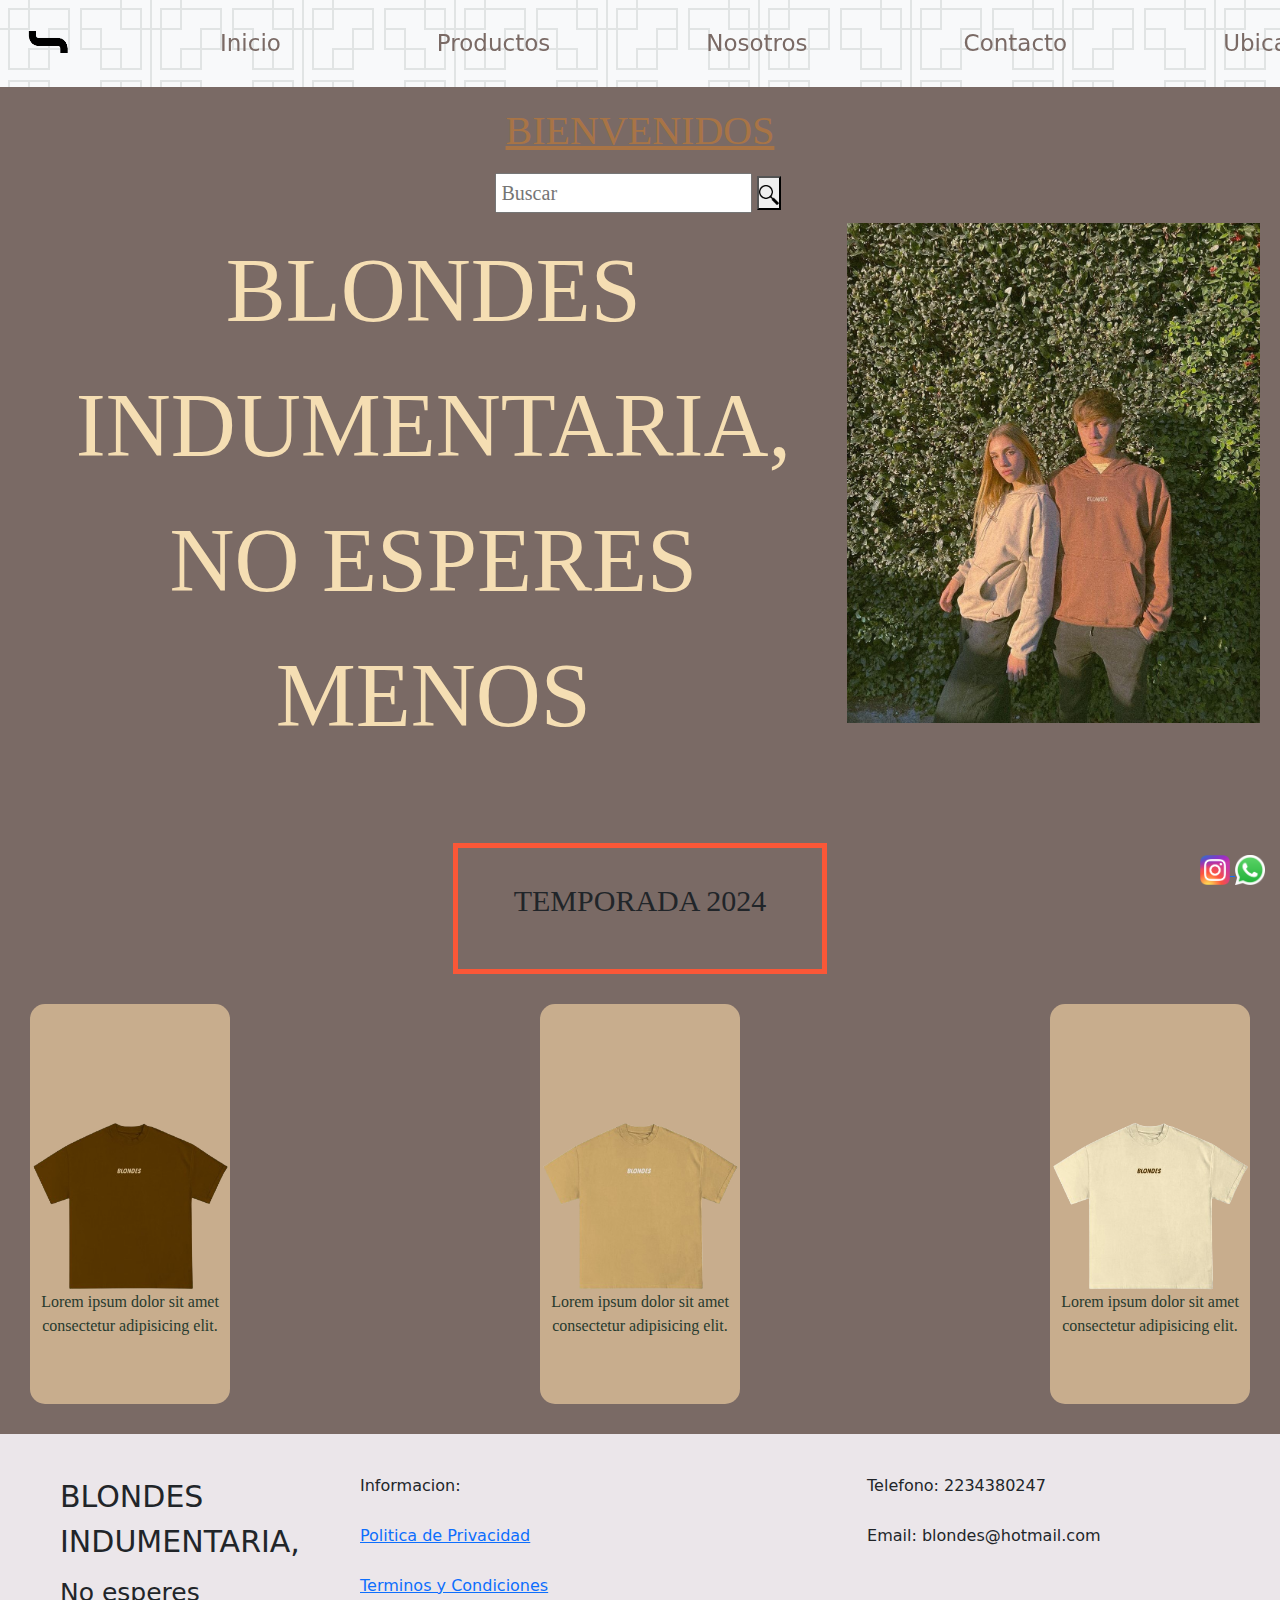
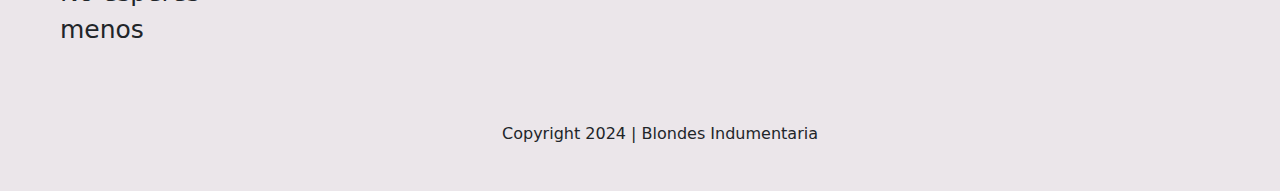
<file: index.html>
<!DOCTYPE html>
<html lang="en">

<head>
    <meta charset="UTF-8">
    <meta name="viewport" content="width=device-width, initial-scale=1.0">
    <title>Inicio | Blondes</title>

    <link href="https://cdn.jsdelivr.net/npm/bootstrap@5.3.3/dist/css/bootstrap.min.css" rel="stylesheet"
        integrity="sha384-QWTKZyjpPEjISv5WaRU9OFeRpok6YctnYmDr5pNlyT2bRjXh0JMhjY6hW+ALEwIH" crossorigin="anonymous">

    <link rel="stylesheet" href="./css/style.css">
    <link rel="icon" href="./assets/img/logo.jpeg">
</head>

<body>

    <header class="position-sticky">
        <nav class="navbar navbar-expand-lg bg-body-tertiary">
            <div class="container-fluid">
                <a href="./index.html">
                    <img src="./assets/img/logo-removebg-preview.png" alt="Logo" class="logoHeader">
                </a>
                <button class="navbar-toggler" type="button" data-bs-toggle="collapse" data-bs-target="#navbarNav"
                    aria-controls="navbarNav" aria-expanded="false" aria-label="Toggle navigation">
                    <span class="navbar-toggler-icon"></span>
                </button>
                <div class="collapse navbar-collapse" id="navbarNav">
                    <ul class="navbar-nav">
                        <li class="nav-item">
                            <a class="nav-link" href="#">Inicio</a>
                        </li>
                        <li class="nav-item">
                            <a class="nav-link" href="./pages/productos.html">Productos</a>
                        </li>
                        <li class="nav-item">
                            <a class="nav-link" href="./pages/nosotros.html">Nosotros</a>
                        </li>
                        <li class="nav-item">
                            <a class="nav-link" href="./pages/contacto.html">Contacto</a>
                        </li>
                        <li class="nav-item">
                            <a class="nav-link" href="./pages/ubicanos.html">Ubicanos</a>
                        </li>

                    </ul>
                </div>
            </div>
        </nav>
    </header>

    <main class="fondoMain">
        <section>
            <h1 class="colorBienvenidos">BIENVENIDOS</h1>

            <form class="formIndex">
                <input type="Buscar" name="" placeholder="Buscar" class="formBuscar">
                <button type="submit">
                    <img src="./assets/img/Lupa.png" alt="Lupa" class="logoEnviar">
                </button>
            </form>
        </section>
        <section class="gridContainer">
            <div class="grid-item first-item un">
                <div>
                    <img src="./assets/img/imagen 1.jpeg" alt="">
                </div>
            </div>
            <div class="grid-item dos"></div>
            <div class="grid-item tres"></div>
            <div class="grid-item cuatro parrafoUno">
                <p> BLONDES INDUMENTARIA, NO ESPERES MENOS</p>
            </div>
            <div class="grid-item subTitulo">
                <p>TEMPORADA 2024</p>
            </div>
            <div class="grid-item"></div>
            <div class="grid-item"></div>
            <div class="grid-item"></div>
            <div class="grid-item"></div>
        </section>

        <div class="flex conteiner">
            <div class="remeras">
                <div>
                    <img src="../assets/img/remera_marron-removebg-preview.png" alt="Remera Marron"
                        class="remerasBlondes">
                    <p class="position-absolute">Lorem ipsum dolor sit amet consectetur adipisicing elit.</p>
                </div>
            </div>
            <div class="remeras">
                <div>
                    <img src="../assets/img/remera_clara-removebg-preview.png" alt="Remera Clara"
                        class="remerasBlondes">
                    <p class="position-absolute">Lorem ipsum dolor sit amet consectetur adipisicing elit.</p>
                </div>
            </div>
            <div class="remeras">
                <div>
                    <img src="../assets/img/remera_blanca-removebg-preview.png" alt="Remera Blanca"
                        class="remerasBlondes">
                    <p class="position-absolute">Lorem ipsum dolor sit amet consectetur adipisicing elit.</p>
                </div>
            </div>
    </main>

    <footer class="footerIndex">
        <section class="gridFooteruno conte">
            <div class="gridFooter footerUno">BLONDES INDUMENTARIA,</div>
            <div class="gridFooter footerDos">No esperes menos</div>
            <div class="gridFooter footerTres"> <a
                    href="https://www.bing.com/search?pglt=41&q=política+y+privacidad&cvid=03cc84d3e8de4abf8e7f62d78bb893f5&gs_lcrp=EgZjaHJvbWUqBggCEAAYQDIGCAAQRRg5MgYIARAAGEAyBggCEAAYQDIGCAMQABhAMgYIBBAAGEAyBggFEAAYQDIGCAYQABhAMgYIBxAAGEAyBggIEAAYQNIBCDc1MTFqMGoxqAIAsAIA&FORM=ANNTA1&ucpdpc=UCPD&PC=U531"
                    target="_blank">
                    <p>Politica de Privacidad</p>
                </a>
            </div>
            <div class="gridFooter footerCuatro"> <a
                    href="https://www.bing.com/search?q=t%c3%a9rminos+y+condiciones&qs=AS&pq=terminos+y+condici&sc=10-18&cvid=8F1B362C2B52418F96B18041036A0FEF&FORM=QBRE&sp=1&lq=0&sm=csrmain"
                    target="_blank">
                    <p>Terminos y Condiciones</p>
                </a>
            </div>
            <div class="gridFooter footerCinco">Email: blondes@hotmail.com</div>
            <div class="gridFooter footerSeis">Telefono: 2234380247</div>
            <div class="gridFooter footerSiete">Informacion:</div>
            <div class="gridFooter"></div>
        </section>



        <div class="redesSociales position-fixed">
            <a href="https://www.instagram.com/" target="_blank">
                <img src="./assets/img/Instagram.png" alt="Instagram" class="logoIg">
            </a>

            <a href="https://web.whatsapp.com/" target="_blank">
                <img src="./assets/img/wpp.png" alt="Whatsapp" class="logoWpp">

            </a>
        </div>


        <h6 class="copyrightCentro">Copyright 2024 | Blondes Indumentaria</h6>
    </footer>

    <script src="https://cdn.jsdelivr.net/npm/bootstrap@5.3.3/dist/js/bootstrap.bundle.min.js"
        integrity="sha384-YvpcrYf0tY3lHB60NNkmXc5s9fDVZLESaAA55NDzOxhy9GkcIdslK1eN7N6jIeHz"
        crossorigin="anonymous"></script>

</body>

</html>
</file>
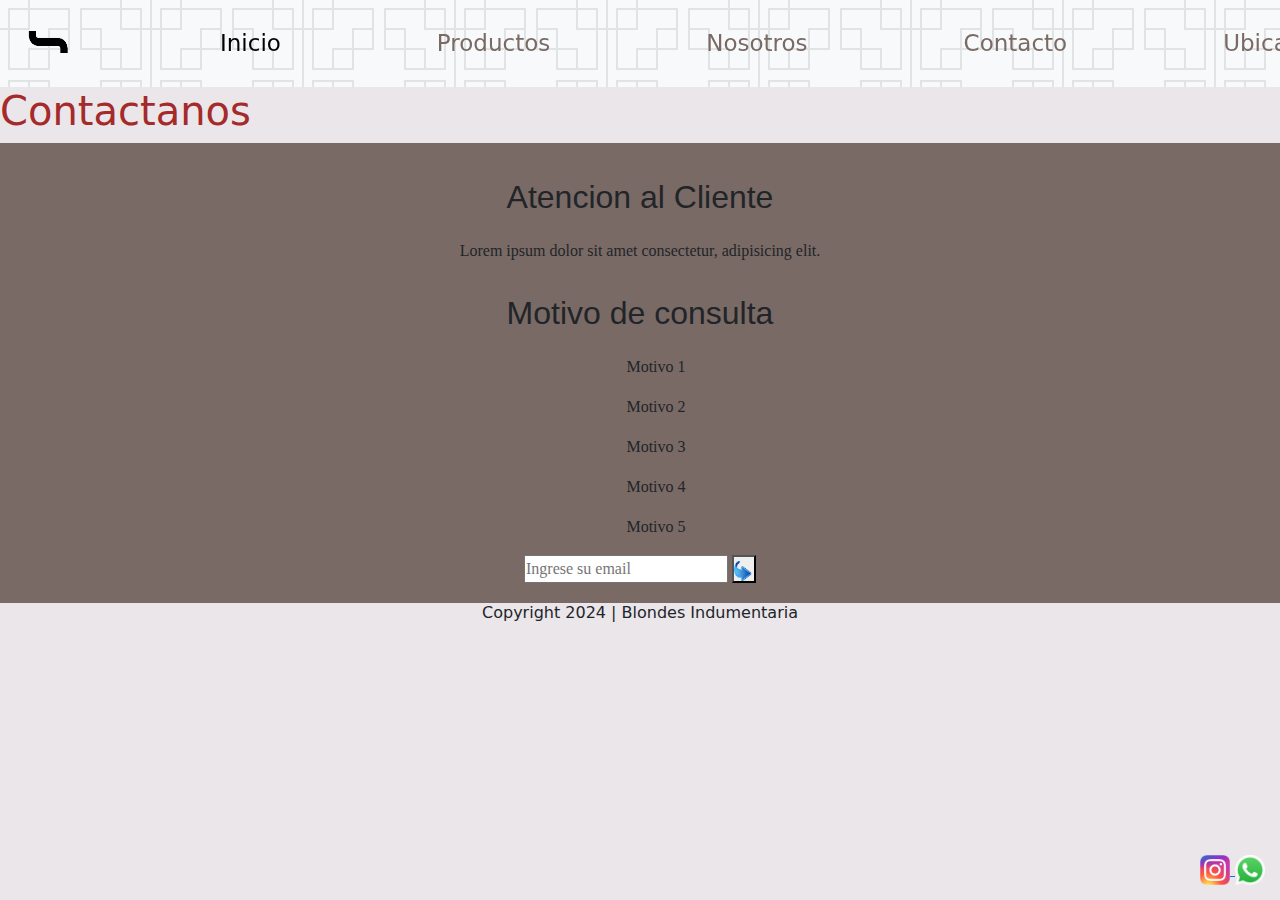
<file: pages/contacto.html>
<!DOCTYPE html>
<html lang="en">
    <head>
        <meta charset="UTF-8">
        <meta name="viewport" content="width=device-width, initial-scale=1.0">
        <title>Contacto | BLONDES</title>
        <link href="https://cdn.jsdelivr.net/npm/bootstrap@5.3.3/dist/css/bootstrap.min.css" rel="stylesheet"
        integrity="sha384-QWTKZyjpPEjISv5WaRU9OFeRpok6YctnYmDr5pNlyT2bRjXh0JMhjY6hW+ALEwIH" crossorigin="anonymous">
        <link rel="stylesheet" href="../css/style.css">
        <link rel="icon" href="../assets/img/logo.jpeg">
    </head>
    
    <body>
        <header class="position-sticky">
            <nav class="navbar navbar-expand-lg bg-body-tertiary">
                <div class="container-fluid">
                    <a href="./index.html">
                        <img src="../assets/img/logo-removebg-preview.png" alt="Logo" class="logoHeader">
                    </a>
                    <button class="navbar-toggler" type="button" data-bs-toggle="collapse" data-bs-target="#navbarNav"
                        aria-controls="navbarNav" aria-expanded="false" aria-label="Toggle navigation">
                        <span class="navbar-toggler-icon"></span>
                    </button>
                    <div class="collapse navbar-collapse" id="navbarNav">
                        <ul class="navbar-nav">
                            <li class="nav-item">
                                <a class="nav-link active" aria-current="page" href="../index.html">Inicio</a>
                            </li>
                            <li class="nav-item">
                                <a class="nav-link" href="../pages/productos.html">Productos</a>
                            </li>
                            <li class="nav-item">
                                <a class="nav-link" href="../pages/nosotros.html">Nosotros</a>
                            </li>
                            <li class="nav-item">
                                <a class="nav-link" href="../pages/contacto.html">Contacto</a>
                            </li>
                            <li class="nav-item">
                                <a class="nav-link" href="../pages/ubicanos.html">Ubicanos</a>
                            </li>
    
                        </ul>
                    </div>
                </div>
            </nav>
        </header>
    
        <h1 id="contacto">Contactanos</h1>
    
        <main class="fondoMain">
            <div>
                <h2 class="quienesSomos">Atencion al Cliente</h2>
                <p>Lorem ipsum dolor sit amet consectetur, adipisicing elit.</p>
            </div>
    
            <div>
                <h2 class="quienesSomos">Motivo de consulta</h2>
                
                    <ol>Motivo 1</ol>
                    <ol>Motivo 2</ol>
                    <ol>Motivo 3</ol>
                    <ol>Motivo 4</ol>
                    <ol>Motivo 5</ol>
            </div>
    
        <div>
    <form action="">
        <input type="Email" name="" placeholder="Ingrese su email"> 
        <button type="submit">
            <img src="../assets/img/flecha_azul1.png" alt="Logo Enviar" class="logoEnviar">
        </button>
    </form>
    
        </main>
    
        <footer>
            <div class="redesSociales position-fixed">
                <a href="https://www.instagram.com/" target="_blank">
    
                    <img src="../assets/img/Instagram.png" alt="Instagram" class="logoIg">
                </a>
    
                <a href="https://web.whatsapp.com/" target="_blank">
    
                    <img src="../assets/img/wpp.png" alt="WhatsApp" class="logoWpp">
                </a>
            </div>


            <h6 class="copyrightCentro">Copyright 2024 | Blondes Indumentaria</h6>
        </footer>

        <script src="https://cdn.jsdelivr.net/npm/bootstrap@5.3.3/dist/js/bootstrap.bundle.min.js"
        integrity="sha384-YvpcrYf0tY3lHB60NNkmXc5s9fDVZLESaAA55NDzOxhy9GkcIdslK1eN7N6jIeHz"
        crossorigin="anonymous"></script>

    </body>
    
    </html>
</file>
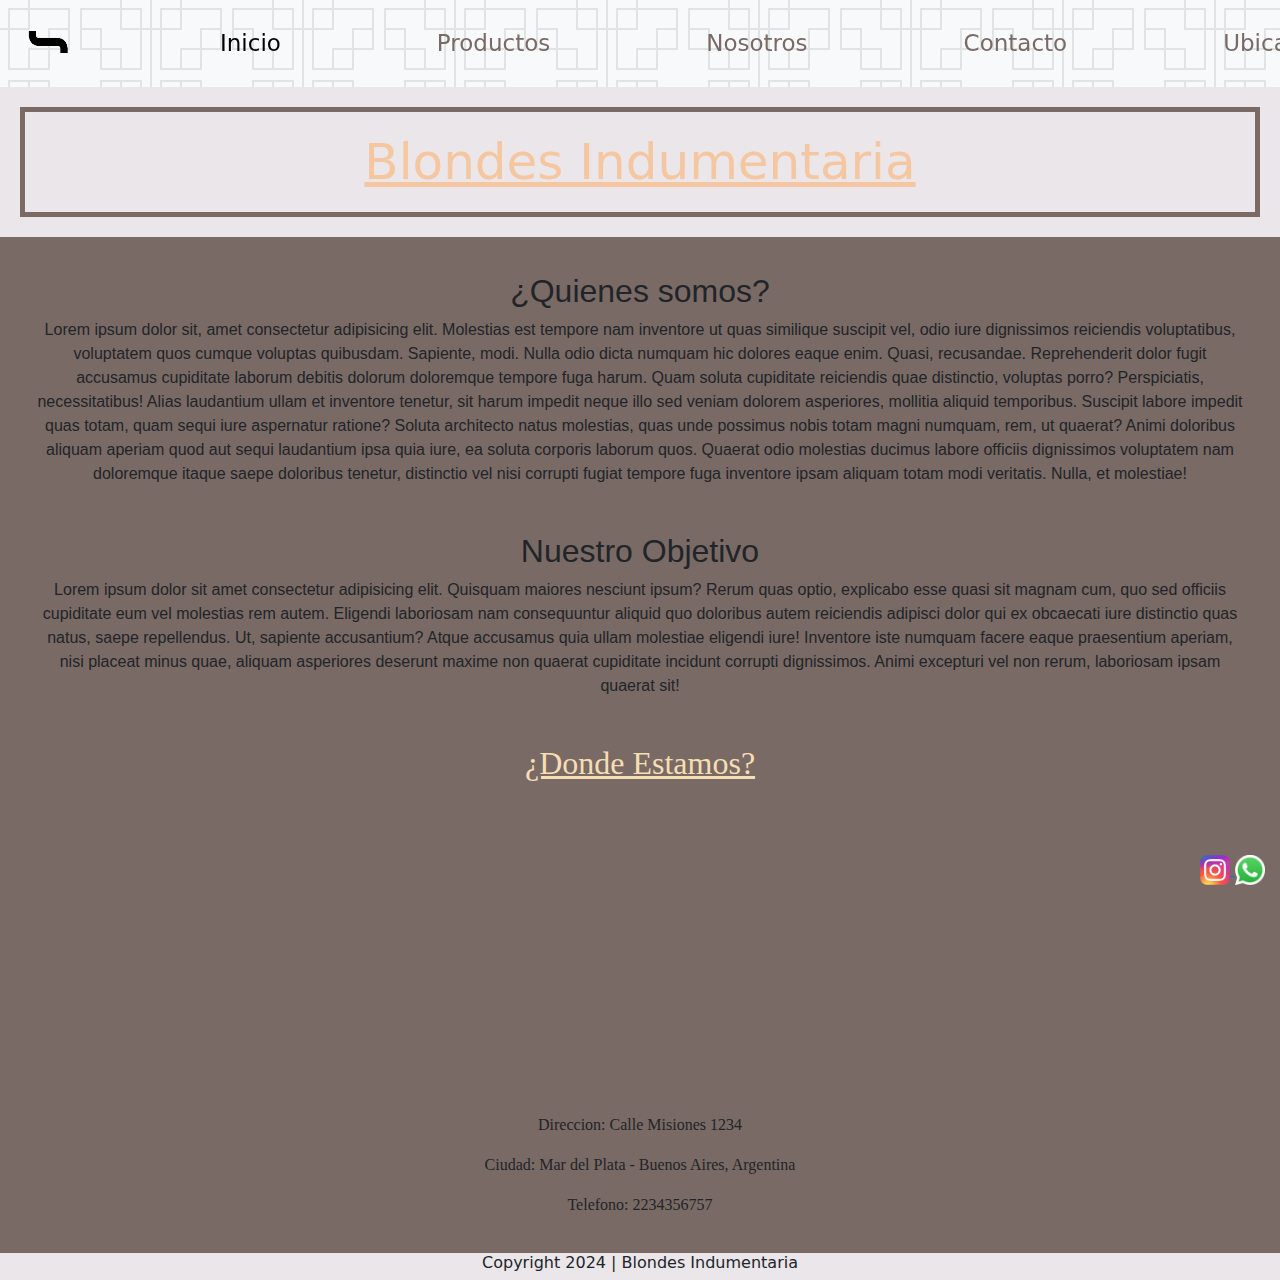
<file: pages/nosotros.html>
<!DOCTYPE html>
<html lang="en">
    <head>
        <meta charset="UTF-8">
        <meta name="viewport" content="width=device-width, initial-scale=1.0">
        <title>Nosotros | BLONDES</title>
        <link href="https://cdn.jsdelivr.net/npm/bootstrap@5.3.3/dist/css/bootstrap.min.css" rel="stylesheet"
        integrity="sha384-QWTKZyjpPEjISv5WaRU9OFeRpok6YctnYmDr5pNlyT2bRjXh0JMhjY6hW+ALEwIH" crossorigin="anonymous">
        <link rel="stylesheet" href="../css/style.css">
        <link rel="icon" href="../assets/img/logo.jpeg">
    </head>
    
    <body>
        <header class="position-sticky">
            <nav class="navbar navbar-expand-lg bg-body-tertiary">
                <div class="container-fluid">
                    <a href="./index.html">
                        <img src="../assets/img/logo-removebg-preview.png" alt="Logo" class="logoHeader">
                    </a>
                    <button class="navbar-toggler" type="button" data-bs-toggle="collapse" data-bs-target="#navbarNav"
                        aria-controls="navbarNav" aria-expanded="false" aria-label="Toggle navigation">
                        <span class="navbar-toggler-icon"></span>
                    </button>
                    <div class="collapse navbar-collapse" id="navbarNav">
                        <ul class="navbar-nav">
                            <li class="nav-item">
                                <a class="nav-link active" aria-current="page" href="../index.html">Inicio</a>
                            </li>
                            <li class="nav-item">
                                <a class="nav-link" href="../pages/productos.html">Productos</a>
                            </li>
                            <li class="nav-item">
                                <a class="nav-link" href="../pages/nosotros.html">Nosotros</a>
                            </li>
                            <li class="nav-item">
                                <a class="nav-link" href="../pages/contacto.html">Contacto</a>
                            </li>
                            <li class="nav-item">
                                <a class="nav-link" href="../pages/ubicanos.html">Ubicanos</a>
                            </li>
    
                        </ul>
                    </div>
                </div>
            </nav>
        </header>
    
        <h1 class="colorH1"> Blondes Indumentaria</h1>
    
        <main class="fondoMain">
            <div class="quienesSomos">
                <h2>¿Quienes somos?</h2>
                <p>
                    Lorem ipsum dolor sit, amet consectetur adipisicing elit. Molestias est tempore nam inventore ut quas
                    similique suscipit vel, odio iure dignissimos reiciendis voluptatibus, voluptatem quos cumque voluptas
                    quibusdam. Sapiente, modi.
                    Nulla odio dicta numquam hic dolores eaque enim. Quasi, recusandae. Reprehenderit dolor fugit accusamus
                    cupiditate laborum debitis dolorum doloremque tempore fuga harum. Quam soluta cupiditate reiciendis quae
                    distinctio, voluptas porro?
                    Perspiciatis, necessitatibus! Alias laudantium ullam et inventore tenetur, sit harum impedit neque illo
                    sed
                    veniam dolorem asperiores, mollitia aliquid temporibus. Suscipit labore impedit quas totam, quam sequi
                    iure
                    aspernatur ratione?
                    Soluta architecto natus molestias, quas unde possimus nobis totam magni numquam, rem, ut quaerat? Animi
                    doloribus aliquam aperiam quod aut sequi laudantium ipsa quia iure, ea soluta corporis laborum quos.
                    Quaerat odio molestias ducimus labore officiis dignissimos voluptatem nam doloremque itaque saepe
                    doloribus
                    tenetur, distinctio vel nisi corrupti fugiat tempore fuga inventore ipsam aliquam totam modi veritatis.
                    Nulla, et molestiae!
                </p>
    
              
                
    
            </div>
    
    
            <div class="objetivoColor">
                <h2>Nuestro Objetivo</h2>
                <p>Lorem ipsum dolor sit amet consectetur adipisicing elit. Quisquam maiores nesciunt ipsum? Rerum quas
                    optio,
                    explicabo esse quasi sit magnam cum, quo sed officiis cupiditate eum vel molestias rem autem.
                    Eligendi laboriosam nam consequuntur aliquid quo doloribus autem reiciendis adipisci dolor qui ex
                    obcaecati
                    iure distinctio quas natus, saepe repellendus. Ut, sapiente accusantium? Atque accusamus quia ullam
                    molestiae eligendi iure!
                    Inventore iste numquam facere eaque praesentium aperiam, nisi placeat minus quae, aliquam asperiores
                    deserunt maxime non quaerat cupiditate incidunt corrupti dignissimos. Animi excepturi vel non rerum,
                    laboriosam ipsam quaerat sit!
                </p>
            </div>
    
            <h2 id="dondeEstamos">¿Donde Estamos?</h2>
            <section>
                <div><iframe
                        src="https://www.google.com/maps/embed?pb=!1m18!1m12!1m3!1d3144.1121003988605!2d-57.5516103249378!3d-37.99784564457973!2m3!1f0!2f0!3f0!3m2!1i1024!2i768!4f13.1!3m3!1m2!1s0x9584dd3167ef9d8d%3A0x15e9dfb37a616b3e!2sMonumento%20a%20la%20bandera!5e0!3m2!1ses-419!2sar!4v1713481143619!5m2!1ses-419!2sar"
                        width="400" height="300" style="border:0;" allowfullscreen="" loading="lazy"
                        referrerpolicy="no-referrer-when-downgrade"></iframe>
    
                </div>
                <div>
                    <p><span>Direccion: </span> Calle Misiones 1234</p>
                    <p><span>Ciudad: </span> Mar del Plata - Buenos Aires, Argentina</p>
                    <p><span>Telefono: </span> 2234356757 </p>
                </div>
            </section>
    
        </main>
    
        <footer>
            <div class="redesSociales position-fixed">
                <a href="https://www.instagram.com/" target="_blank">
    
                    <img src="../assets/img/Instagram.png" alt="Instagram" class="logoIg">
                </a>
    
                <a href="https://web.whatsapp.com/" target="_blank">
    
                    <img src="../assets/img/wpp.png" alt="WhatsApp" class="logoWpp">
                </a>
            </div>
    
            <h6 class="copyrightCentro">Copyright 2024 | Blondes Indumentaria</h6>
    
        </footer>

        <script src="https://cdn.jsdelivr.net/npm/bootstrap@5.3.3/dist/js/bootstrap.bundle.min.js"
        integrity="sha384-YvpcrYf0tY3lHB60NNkmXc5s9fDVZLESaAA55NDzOxhy9GkcIdslK1eN7N6jIeHz"
        crossorigin="anonymous"></script>

    </body>
    
    </html>
</file>
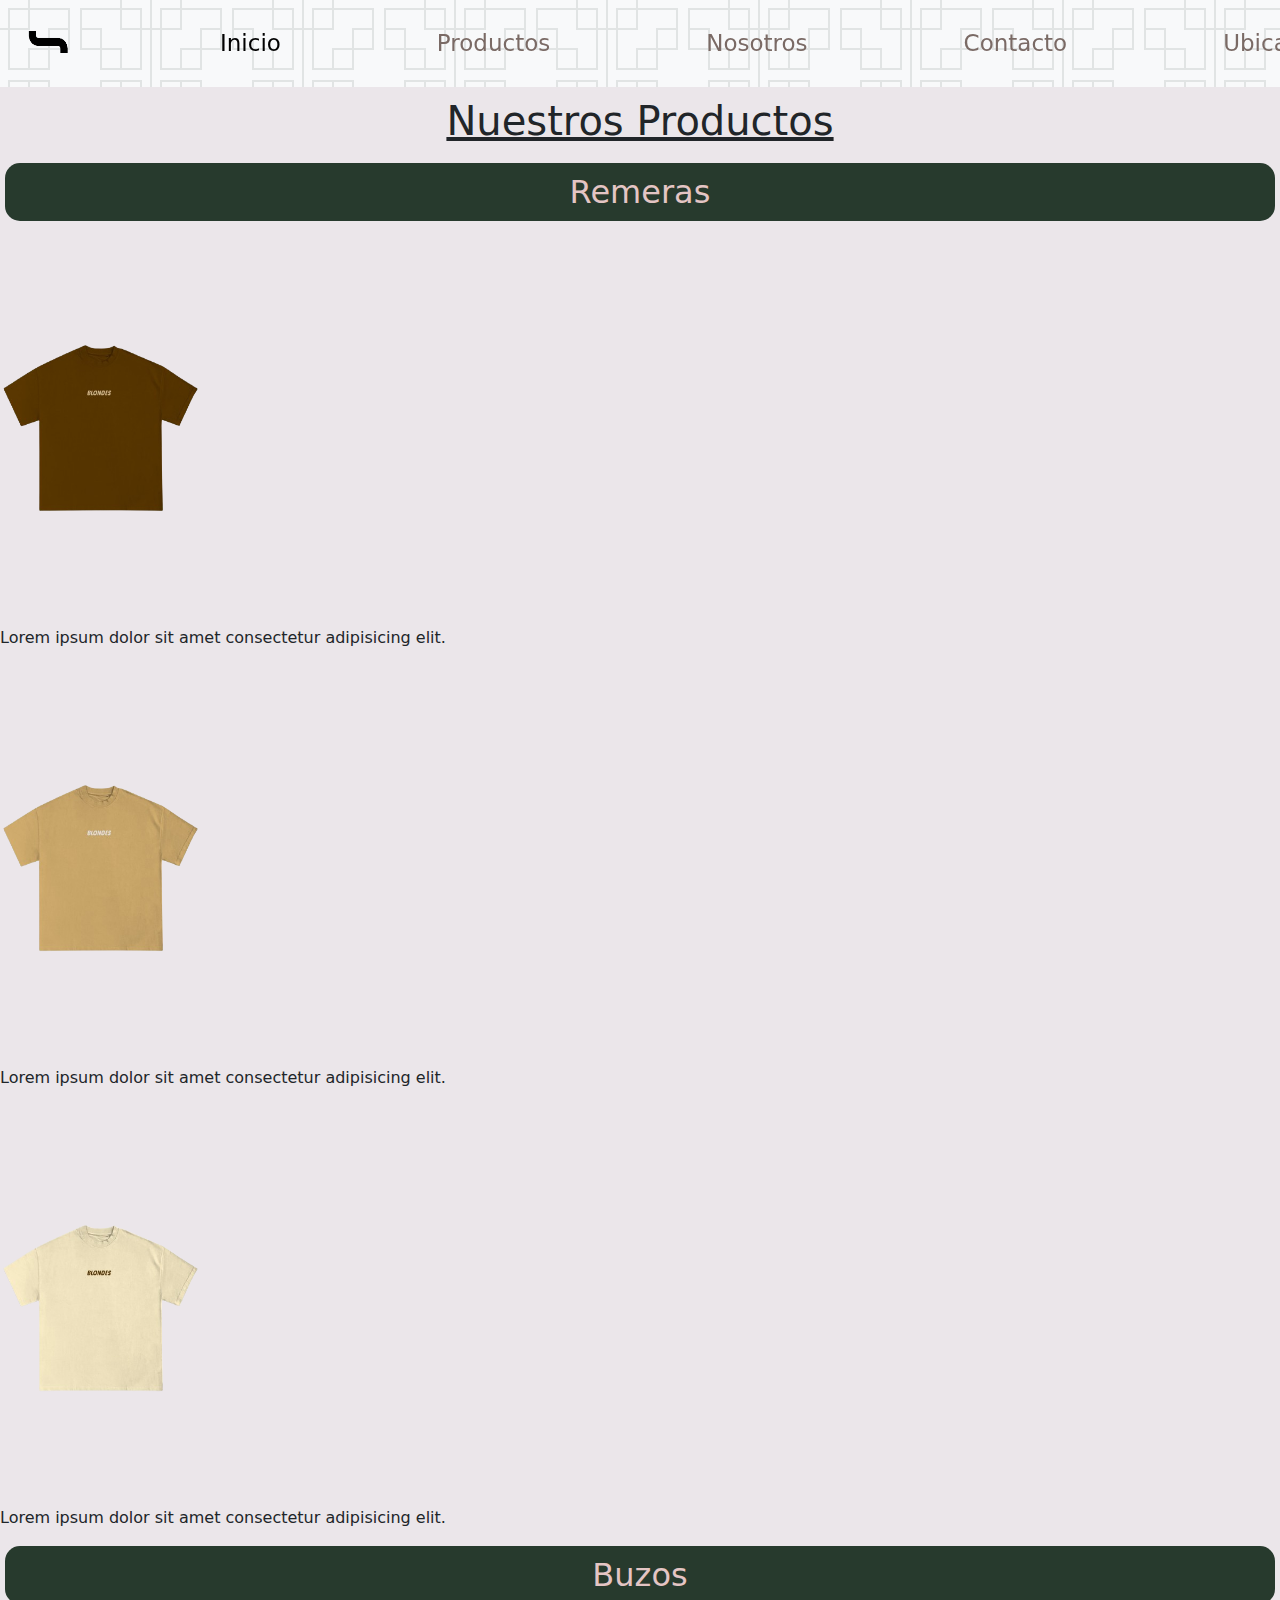
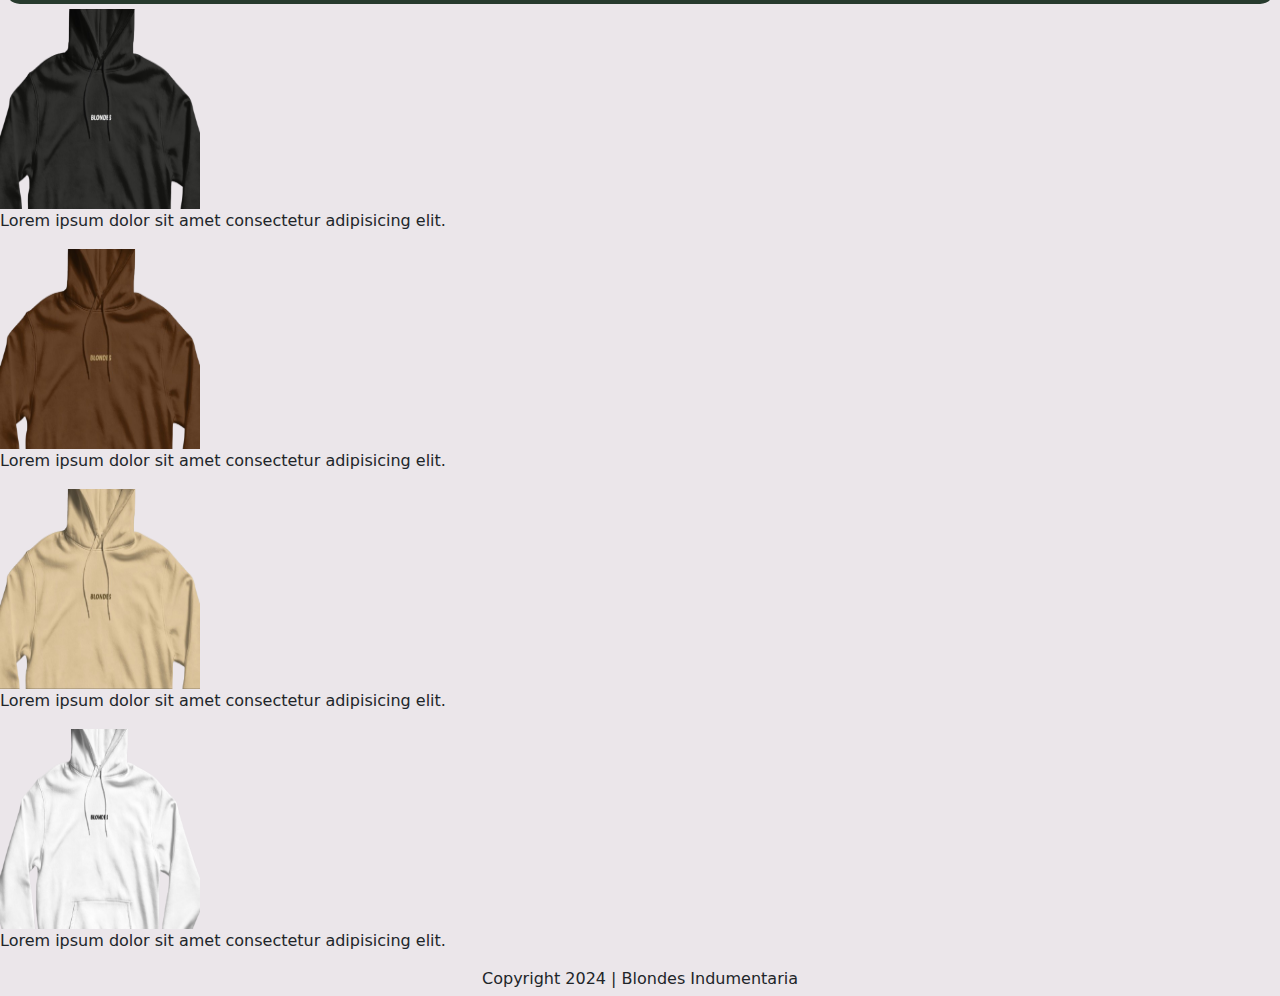
<file: pages/productos.html>
<!DOCTYPE html>
<html lang="en">
    <head>
        <meta charset="UTF-8">
        <meta name="viewport" content="width=device-width, initial-scale=1.0">
        <title>Nosotros | BLONDES</title>
        <link href="https://cdn.jsdelivr.net/npm/bootstrap@5.3.3/dist/css/bootstrap.min.css" rel="stylesheet"
        integrity="sha384-QWTKZyjpPEjISv5WaRU9OFeRpok6YctnYmDr5pNlyT2bRjXh0JMhjY6hW+ALEwIH" crossorigin="anonymous">
        <link rel="stylesheet" href="../css/style.css">
        <link rel="icon" href="../assets/img/logo.jpeg">
    </head>
    
    <body>
        <header class="position-sticky">
            <nav class="navbar navbar-expand-lg bg-body-tertiary">
                <div class="container-fluid">
                    <a href="./index.html">
                        <img src="../assets/img/logo-removebg-preview.png" alt="Logo" class="logoHeader">
                    </a>
                    <button class="navbar-toggler" type="button" data-bs-toggle="collapse" data-bs-target="#navbarNav"
                        aria-controls="navbarNav" aria-expanded="false" aria-label="Toggle navigation">
                        <span class="navbar-toggler-icon"></span>
                    </button>
                    <div class="collapse navbar-collapse" id="navbarNav">
                        <ul class="navbar-nav">
                            <li class="nav-item">
                                <a class="nav-link active" aria-current="page" href="../index.html">Inicio</a>
                            </li>
                            <li class="nav-item">
                                <a class="nav-link" href="../pages/productos.html">Productos</a>
                            </li>
                            <li class="nav-item">
                                <a class="nav-link" href="../pages/nosotros.html">Nosotros</a>
                            </li>
                            <li class="nav-item">
                                <a class="nav-link" href="../pages/contacto.html">Contacto</a>
                            </li>
                            <li class="nav-item">
                                <a class="nav-link" href="../pages/ubicanos.html">Ubicanos</a>
                            </li>
    
                        </ul>
                    </div>
                </div>
            </nav>
        </header>

    <main>
        <h1 class="productosCentro">Nuestros Productos</h1>
        <section>
            <h2 class="remeraCentro">Remeras</h2>
            <div>
                <img src="../assets/img/remera_marron-removebg-preview.png" alt="Remera Marron" class="remerasBlondes">
                <p>Lorem ipsum dolor sit amet consectetur adipisicing elit.</p>
            </div>
            <div><img src="../assets/img/remera_clara-removebg-preview.png" alt="Remera Clara" class="remerasBlondes">
                <p>Lorem ipsum dolor sit amet consectetur adipisicing elit.</p>
            </div>
            <div>
                <img src="../assets/img/remera_blanca-removebg-preview.png" alt="Remera Blanca" class="remerasBlondes">
                <p>Lorem ipsum dolor sit amet consectetur adipisicing elit.</p>
            </div>


            <h2 class="buzoCentro">Buzos</h2>
            <div>
                <img src="../assets/img/buzo_negro-removebg-preview.png" alt="Buzo Negro" class="buzoBlondes">
                <p>Lorem ipsum dolor sit amet consectetur adipisicing elit.</p>
            </div>
            <div>
                <img src="../assets/img/buzo_marron-removebg-preview.png" alt="Buzo Marron" class="buzoBlondes">
                <p>Lorem ipsum dolor sit amet consectetur adipisicing elit.</p>
            </div>
            <div>
                <img src="../assets/img/buzo_claro-removebg-preview.png" alt="Buzo Claro" class="buzoBlondes">
                <p>Lorem ipsum dolor sit amet consectetur adipisicing elit.</p>
            </div>
            <div>
                <img src="../assets/img/buzo_blanco-removebg-preview.png" alt="Buzo Blanco" class="buzoBlondes">
                <p>Lorem ipsum dolor sit amet consectetur adipisicing elit.</p>
            </div>

        </section>
    </main>

    <footer>
        <h6 class="copyrightCentro">Copyright 2024 | Blondes Indumentaria</h6>
    </footer>
</body>

</html>
</file>
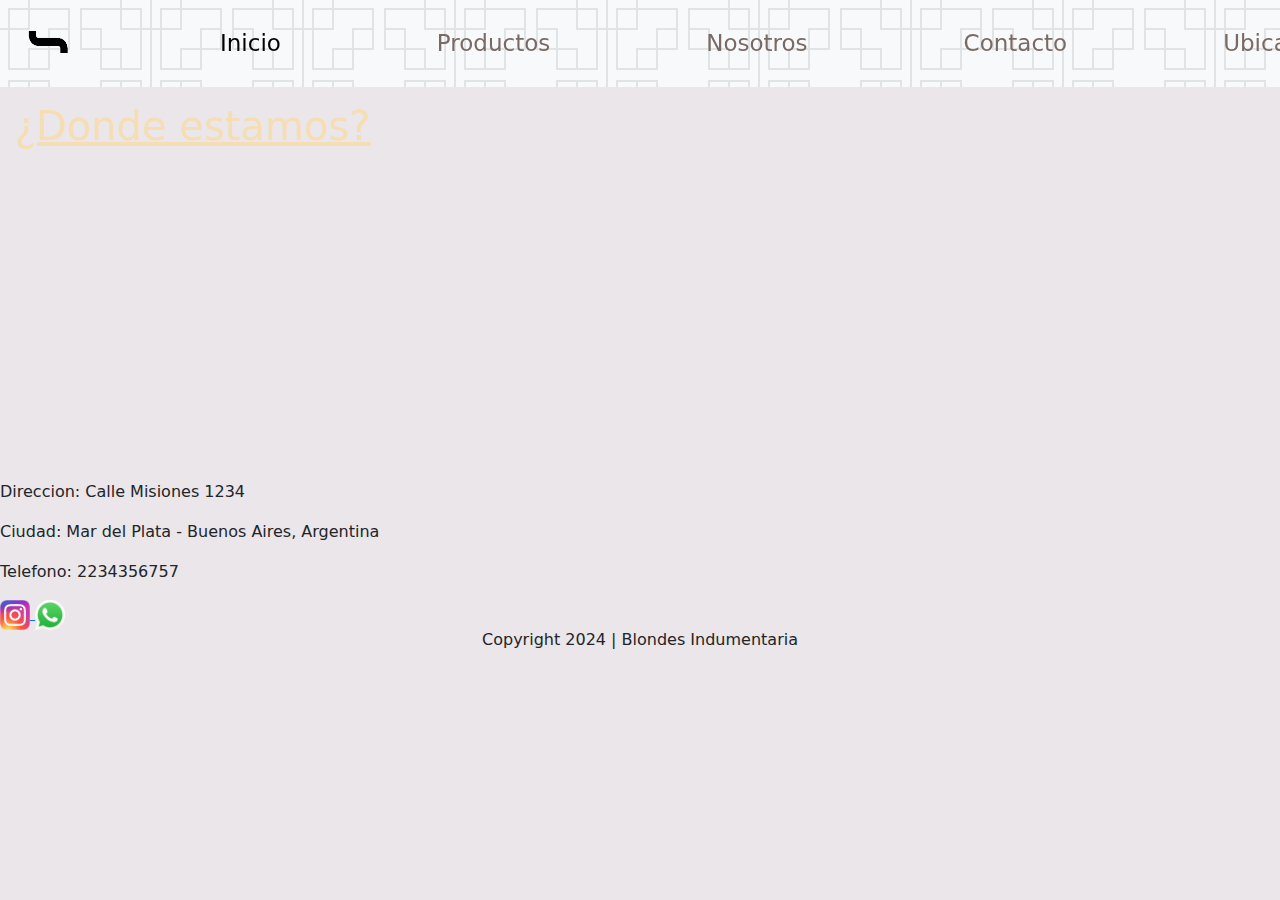
<file: pages/ubicanos.html>
<!DOCTYPE html>
<html lang="en">
    <head>
        <meta charset="UTF-8">
        <meta name="viewport" content="width=device-width, initial-scale=1.0">
        <title>Nosotros | BLONDES</title>
        <link href="https://cdn.jsdelivr.net/npm/bootstrap@5.3.3/dist/css/bootstrap.min.css" rel="stylesheet"
        integrity="sha384-QWTKZyjpPEjISv5WaRU9OFeRpok6YctnYmDr5pNlyT2bRjXh0JMhjY6hW+ALEwIH" crossorigin="anonymous">
        <link rel="stylesheet" href="../css/style.css">
        <link rel="icon" href="../assets/img/logo.jpeg">
    </head>
    
    <body>
        <header class="position-sticky">
            <nav class="navbar navbar-expand-lg bg-body-tertiary">
                <div class="container-fluid">
                    <a href="./index.html">
                        <img src="../assets/img/logo-removebg-preview.png" alt="Logo" class="logoHeader">
                    </a>
                    <button class="navbar-toggler" type="button" data-bs-toggle="collapse" data-bs-target="#navbarNav"
                        aria-controls="navbarNav" aria-expanded="false" aria-label="Toggle navigation">
                        <span class="navbar-toggler-icon"></span>
                    </button>
                    <div class="collapse navbar-collapse" id="navbarNav">
                        <ul class="navbar-nav">
                            <li class="nav-item">
                                <a class="nav-link active" aria-current="page" href="../index.html">Inicio</a>
                            </li>
                            <li class="nav-item">
                                <a class="nav-link" href="../pages/productos.html">Productos</a>
                            </li>
                            <li class="nav-item">
                                <a class="nav-link" href="../pages/nosotros.html">Nosotros</a>
                            </li>
                            <li class="nav-item">
                                <a class="nav-link" href="../pages/contacto.html">Contacto</a>
                            </li>
                            <li class="nav-item">
                                <a class="nav-link" href="../pages/ubicanos.html">Ubicanos</a>
                            </li>
    
                        </ul>
                    </div>
                </div>
            </nav>
        </header>

    <main>
        <h1 id="dondeEstamos">¿Donde estamos?</h1>
        <section>
            <div><iframe
                    src="https://www.google.com/maps/embed?pb=!1m18!1m12!1m3!1d3144.1121003988605!2d-57.5516103249378!3d-37.99784564457973!2m3!1f0!2f0!3f0!3m2!1i1024!2i768!4f13.1!3m3!1m2!1s0x9584dd3167ef9d8d%3A0x15e9dfb37a616b3e!2sMonumento%20a%20la%20bandera!5e0!3m2!1ses-419!2sar!4v1713481143619!5m2!1ses-419!2sar"
                    width="400" height="300" style="border:0;" allowfullscreen="" loading="lazy"
                    referrerpolicy="no-referrer-when-downgrade"></iframe>

            </div>
            <div>
                <p><span>Direccion: </span> Calle Misiones 1234</p>
                <p><span>Ciudad: </span> Mar del Plata - Buenos Aires, Argentina</p>
                <p><span>Telefono: </span> 2234356757 </p>
            </div>
        </section>
    </main>

    <footer>
        <div>
            <a href="https://www.instagram.com/" target="_blank">

                <img src="../assets/img/Instagram.png" alt="Instagram" class="logoIg">
            </a>

            <a href="https://web.whatsapp.com/" target="_blank">

                <img src="../assets/img/wpp.png" alt="WhatsApp" class="logoWpp">
            </a>
        </div>

        <h6 class="copyrightCentro">Copyright 2024 | Blondes Indumentaria</h6>
        
    </footer>
</body>

</html>
</file>
<file: css/style.css>
* {
    margin: 0%;
    padding: 0%;
    box-sizing: border-box;
}

/*Mobile*/
@media only screen and (max-width: 500px) {
    body {
        background-color: rgb(201, 170, 170);
    }
}

/*Tablet*/
@media only screen and (min-width: 501px) and (max-width: 960px) {
    body {
        background-color: rgb(172, 173, 173);
    }
}

/*Desktop*/
@media only screen and (min-width: 961px) {
    body {
        background-color: #ebe6ea;
    }
}

/*css index*/
.navbar {
    background-color: #816161;
    background-image: url("data:image/svg+xml,%3Csvg xmlns='http://www.w3.org/2000/svg' width='152' height='152' viewBox='0 0 152 152'%3E%3Cg fill-rule='evenodd'%3E%3Cg id='temple' fill='%23273a2d' fill-opacity='0.11'%3E%3Cpath d='M152 150v2H0v-2h28v-8H8v-20H0v-2h8V80h42v20h20v42H30v8h90v-8H80v-42h20V80h42v40h8V30h-8v40h-42V50H80V8h40V0h2v8h20v20h8V0h2v150zm-2 0v-28h-8v20h-20v8h28zM82 30v18h18V30H82zm20 18h20v20h18V30h-20V10H82v18h20v20zm0 2v18h18V50h-18zm20-22h18V10h-18v18zm-54 92v-18H50v18h18zm-20-18H28V82H10v38h20v20h38v-18H48v-20zm0-2V82H30v18h18zm-20 22H10v18h18v-18zm54 0v18h38v-20h20V82h-18v20h-20v20H82zm18-20H82v18h18v-18zm2-2h18V82h-18v18zm20 40v-18h18v18h-18zM30 0h-2v8H8v20H0v2h8v40h42V50h20V8H30V0zm20 48h18V30H50v18zm18-20H48v20H28v20H10V30h20V10h38v18zM30 50h18v18H30V50zm-2-40H10v18h18V10z'/%3E%3C/g%3E%3C/g%3E%3C/svg%3E");
}

.nav-link {
    color: rgb(122, 106, 101);
}

.nav-link:hover {
    color: #FA5737;
}


.logoHeader {
    width: 70px;
    height: 70px;
}

.formIndex {
    padding: 10px;
    font-size: 20px;
    text-align: center;
    margin-right: 5px;

}

.formBuscar {
    font-size: 20px;
    padding: 3px;
    padding-left: 5px;
}


header div,
header nav,
header ul li {
    display: inline-block;
}

header div img {
    vertical-align: middle;
}


.nav-item {
    color: #e4c5c4;
    text-decoration: none;
    font-size: 23px;
    padding: 10px;
    margin-left: 120px;
}

.colorBienvenidos {
    text-decoration: underline;
    color: rgb(168, 116, 70);
}

.colorH1 {
    text-decoration: underline;
    color: rgb(245, 199, 160);
    text-align: center;
    padding: 20px;
    margin: 20px;
    border: 5px solid rgb(122, 106, 101);
    font-size: 50px;
}

.fondoMain {
    text-align: center;
    font-family: 'Times New Roman', Times, serif;
    background-color: rgb(122, 106, 101);
    padding: 20px;
}

.logoIg {
    width: 30px;
    height: 30px;
}

.logoWpp {
    width: 30px;
    height: 30px;
}

.copyrightCentro {
    text-align: center;
}

.position-sticky {
    position: sticky;
    top: 0%;
    z-index: 100;
}

.footerIndex {
    position: relative;
    left: 20px;
    padding: 10px;
    margin: 30px;
}

/*Grids*/
.gridContainer {
    display: grid;
    grid-template-rows: repeat(4, 150px);
    grid-template-columns: repeat(3, 200fr);
}

/*
.grid-item{
    border: 1px solid black;
}*/

.first-item {
    grid-column: 3 / 4;
    grid-row: 1 / 4;
}

img {
    width: 100%;
    height: 100%;
}

.uno {
    grid-column: 3 / 4;
    grid-row: 1 / 4;
}

.cuatro {
    grid-column: 1 / 3;
    grid-row: 1 / 2;
}

.parrafoUno {
    font-size: 90px;
    color: wheat
}

.subTitulo {
    font-size: 30px;
    padding: 30px;
    margin: 20px;
    border: 5px solid #FA5737;
    grid-column: 2;
    grid-row: 5;
}

.gridFooteruno {
    display: grid;
    grid-template-rows: 50px 50px 50px 100px;
    grid-template-columns: repeat(2, 150px);
}

.footerUno {
    grid-column: 1 / 2;
    grid-row: 1 / 3;
    font-size: 30px;
}

.footerDos {
    grid-column: 1 / 2;
    grid-row: 3;
    font-size: 25px;
}

.footerTres {
    grid-column: 3;
    grid-row: 2;
}

.footerCuatro {
    grid-column: 3;
    grid-row: 3;
}


.footerCinco {
    grid-column: 5;
    grid-row: 2;
}

.footerSeis {
    grid-column: 5;
    grid-row: 1;
}

.footerSiete {
    grid-column: 3;
    grid-row: 1;
}


/*css nosotros*/
.quienesSomos {

    font-family: Arial, Helvetica, sans-serif;
    padding: 15px;
}

.objetivoColor {

    font-family: Arial, Helvetica, sans-serif;
    padding: 15px;
}

/*css productos*/
.productosCentro {
    text-align: center;
    text-decoration: underline;
    padding: 10px;
}

.remeraCentro {
    text-align: center;
    background-color: #273a2d;
    padding: 10px;
    color: #e4c5c4;
    border-radius: 15px;
    margin: 5px;
    border: 200px;
    position: relative;
}

.buzoCentro {
    text-align: center;
    background-color: #273a2d;
    padding: 10px;
    color: #e4c5c4;
    border-radius: 15px;
    margin: 5px;
    border: 200px;
    position: relative;
}


.remerasBlondes {
    width: 200px;
    height: 400px;
}

.buzoBlondes {
    width: 200px;
    height: 200px;
}

.remeras {
    width: 200px;
    border: 1px solid #6f7357;
    border-radius: 15px;
    background-color: #c8ad8d;
    color: #273a2d;
    text-align: center;
    margin: 10px;
    border: 10px;
    position: relative;
}

.buzos {
    width: 200px;
    border: 1px solid #6f7357;
    border-radius: 15px;
    background-color: #c8ad8d;
    color: #273a2d;
    text-align: center;
    margin: 15px;
    border: 15px;
}

.position-absolute {
    position: absolute;
    bottom: 50px;
}

.flex {
    display: flex;
    flex-direction: row;
    flex-wrap: wrap;
    justify-content: space-between;
}

/*css ubicanos*/
.fondoUbicanos{
    font-family: 'Times New Roman', Times, serif;
    background-color: rgb(122, 106, 101);
    padding: 20px;
}

#dondeEstamos {
    padding: 15px;
    color: wheat;
    text-decoration: underline;
}


/*css contacto*/
#contacto {
    color: brown;
}

.logoEnviar {
    width: 20px;
    height: 20px;
}


.redesSociales {
    text-align: center;
}

.position-fixed {
    position: fixed;
    bottom: 15px;
    right: 15px;

}
</file>
